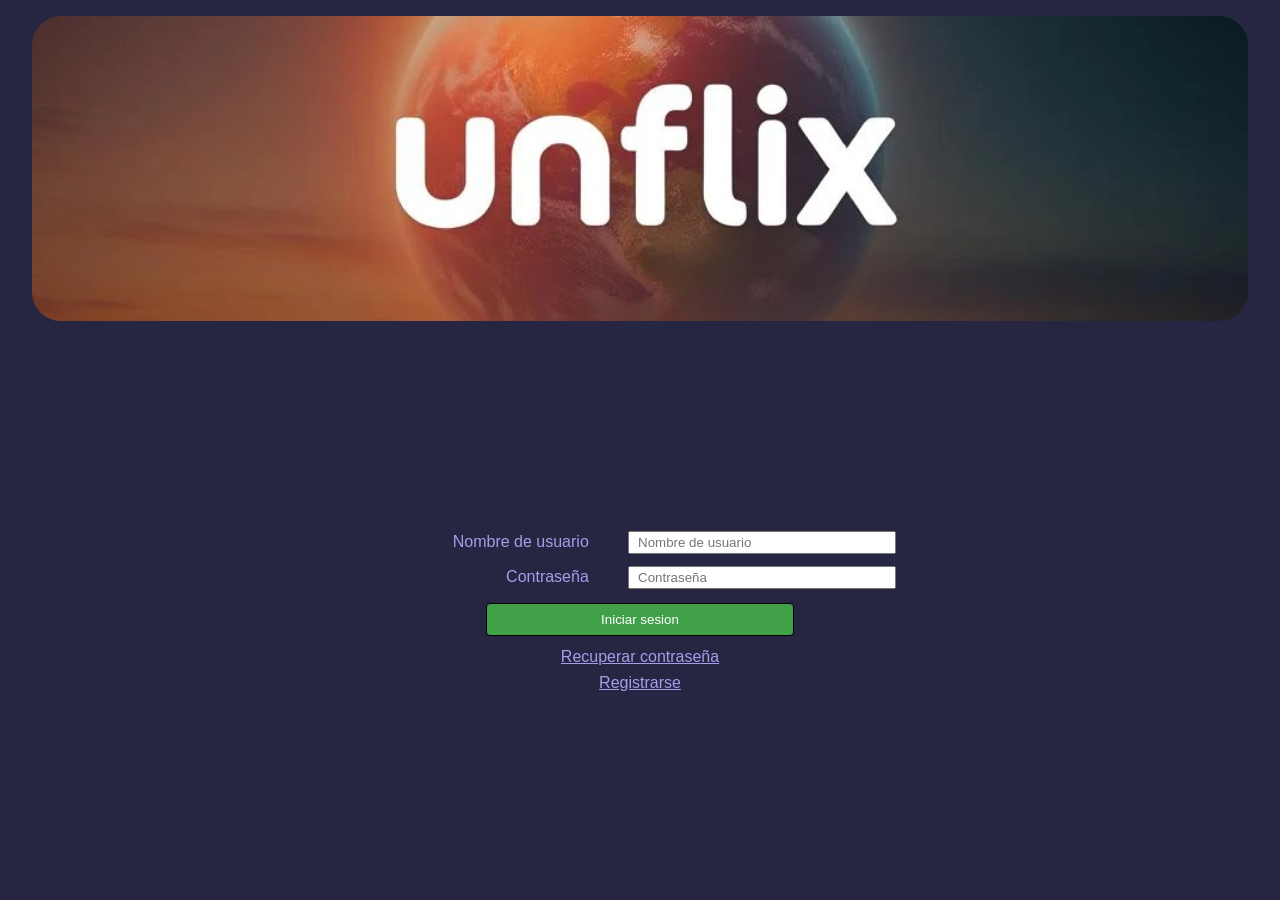
<file: index.html>
<!DOCTYPE html>
<html lang="en">

<head>
    <meta charset="UTF-8">
    <meta name="viewport" content="width=device-width, initial-scale=1.0">
    <link href="./css/indexStyles.css" rel="stylesheet">
    <link href="./images/icon.png" rel="shortcut icon">

    <title>Unflix</title>
</head>

<body>
    <header class="header__primary"></header>
    <main class="main__primary">
        <form class="main__primary__form" action="./paginas/pantalla-principal.html" method="get">
            <div class="main__primary__form__divItems">
                <label class="main__primary__form__label" for="usuario">Nombre de usuario</label>
                <input type="text" id="usuario" name="usuario" placeholder="Nombre de usuario" required>
            </div>
            <div class="main__primary__form__divItems">
                <label class="main__primary__form__label" for="contraseña">Contraseña</label>
                <input type="password" id="contraseña" name="contraseña" placeholder="Contraseña" required>
            </div>
            <button class="main__primary__form__sendButton" type="submit" disabled>
                Iniciar sesion
            </button>
        </form>
        <div class="main__primary__divCase">
            <a class="main__primary__divCase__a" href="./paginas/recuperarContraseña.html">Recuperar contraseña</a>
            <a class="main__primary__divCase__a" href="./paginas/registrarUsuario.html">Registrarse</a>
        </div>
    </main>
    <script src="./js/data.js"></script>
    <script src="./js/login.js"></script>
</body>

</html>
</file>
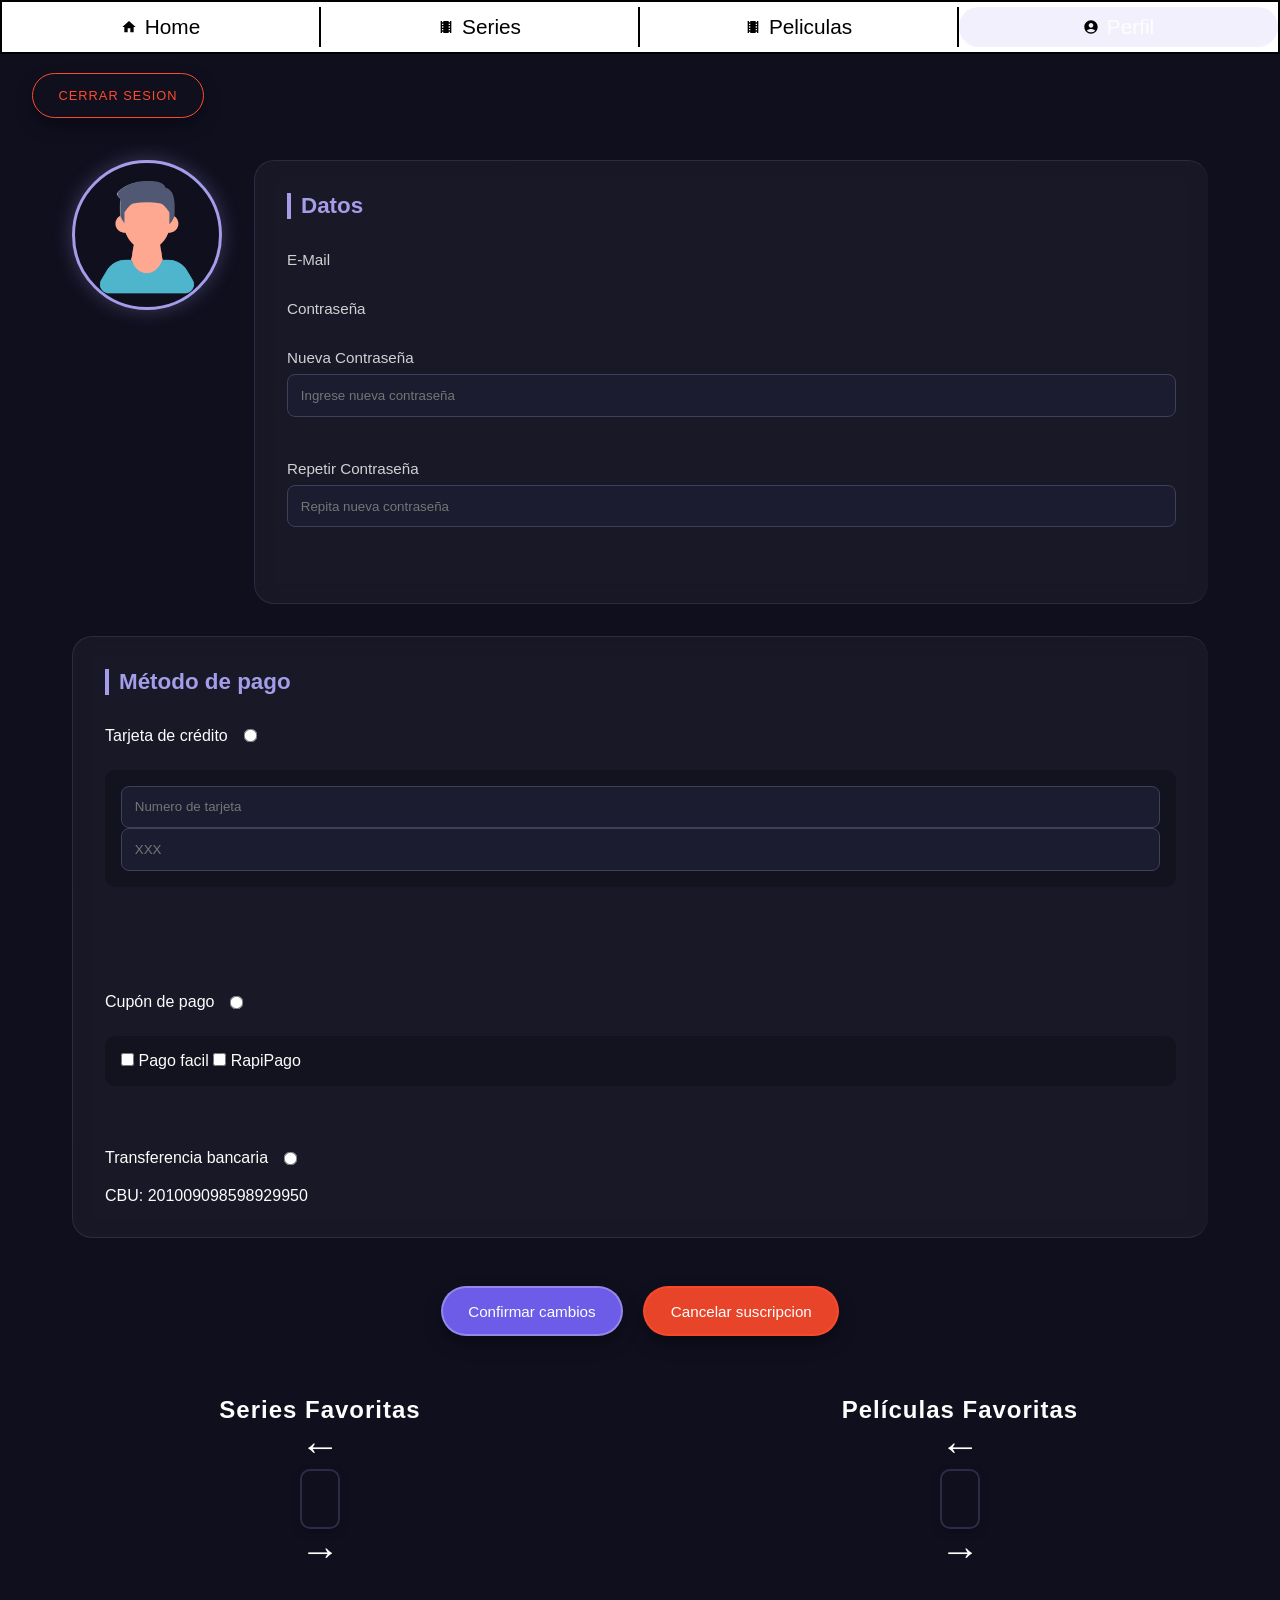
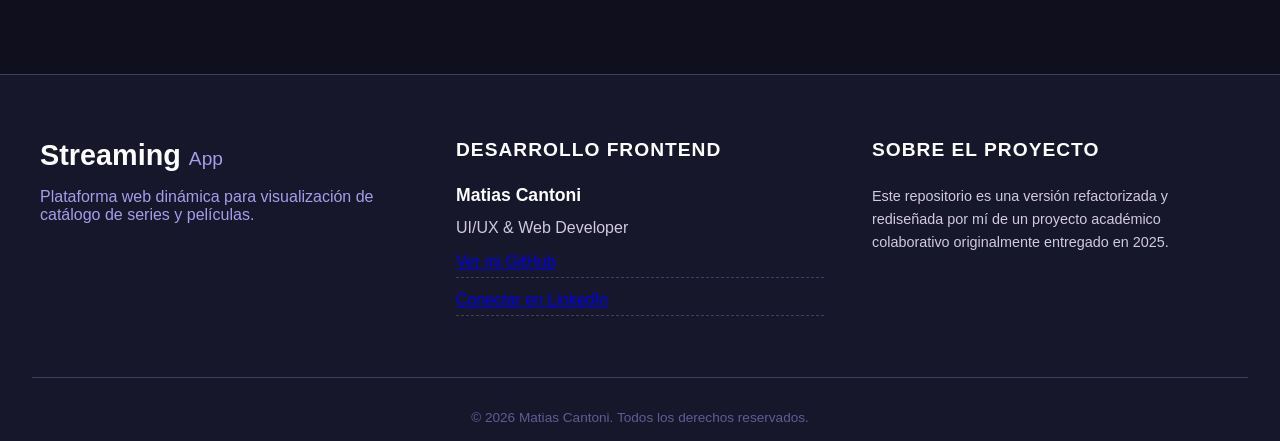
<file: paginas/perfil.html>
<!DOCTYPE html>
<html lang="en">

<head>
    <meta charset="UTF-8">
    <meta name="viewport" content="width=device-width, initial-scale=1.0">
    <link rel="stylesheet" href="../css/perfil-styles.css">
    <link rel="stylesheet" href="../css/headerStyles.css">
    <link rel="stylesheet" href="../css/footerStyles.css">
    <link href="../images/icon.png" rel="shortcut icon">
    <title>Perfil</title>
</head>

<body>
    <header class="header">
        <nav class="header_nav">


            <a href="pantalla-principal.html">
                <svg class="icon-header" xmlns="http://www.w3.org/2000/svg" height="24px" viewBox="0 0 24 24"
                    width="24px" fill="black">
                    <path d="M0 0h24v24H0z" fill="none" />
                    <path d="M10 20v-6h4v6h5v-8h3L12 3 2 12h3v8z" />
                </svg>
                Home

            </a>
            <a href="./serie.html">
                <svg class="icon-header" xmlns="http://www.w3.org/2000/svg" height="24px" viewBox="0 0 24 24"
                    width="24px" fill="black">
                    <path d="M0 0h24v24H0z" fill="none" />
                    <path
                        d="M18 3v2h-2V3H8v2H6V3H4v18h2v-2h2v2h8v-2h2v2h2V3h-2zM8 17H6v-2h2v2zm0-4H6v-2h2v2zm0-4H6V7h2v2zm10 8h-2v-2h2v2zm0-4h-2v-2h2v2zm0-4h-2V7h2v2z" />
                </svg>
                Series



            </a>
            <a href="./pelicula.html">
                <svg class="icon-header" xmlns="http://www.w3.org/2000/svg" height="24px" viewBox="0 0 24 24"
                    width="24px" fill="black">
                    <path d="M0 0h24v24H0z" fill="none" />
                    <path
                        d="M18 3v2h-2V3H8v2H6V3H4v18h2v-2h2v2h8v-2h2v2h2V3h-2zM8 17H6v-2h2v2zm0-4H6v-2h2v2zm0-4H6V7h2v2zm10 8h-2v-2h2v2zm0-4h-2v-2h2v2zm0-4h-2V7h2v2z" />
                </svg>
                Peliculas</a>
            <a href="./perfil.html">
                <svg class="icon-header" xmlns="http://www.w3.org/2000/svg" enable-background="new 0 0 24 24"
                    height="24px" viewBox="0 0 24 24" width="24px" fill="black">
                    <g>
                        <rect fill="none" height="24" width="24" />
                    </g>
                    <g>
                        <path
                            d="M12 2C6.48 2 2 6.48 2 12s4.48 10 10 10 10-4.48 10-10S17.52 2 12 2zm0 4c1.93 0 3.5 1.57 3.5 3.5S13.93 13 12 13s-3.5-1.57-3.5-3.5S10.07 6 12 6zm0 14c-2.03 0-4.43-.82-6.14-2.88C7.55 15.8 9.68 15 12 15s4.45.8 6.14 2.12C16.43 19.18 14.03 20 12 20z" />
                    </g>
                </svg>
                Perfil</a>

        </nav>
    </header>
    <main>
        <section class="section__button--cerrarSesion">
            <a class="btn btn2 cerrar-sesion" href="../index.html">Cerrar Sesion</a>
        </section>
        <form class="form" method="get">
            <section class="perfil">
                <div class="perfil__avatar">
                    <img src="../images/4792929.png" alt="foto-avatar">
                    <p class="usuario-js"></p>
                </div>
                <div class="perfil__datos">
                    <h4>Datos</h4>
                    <div class="perfil__datos-grupo">
                        <p>E-Mail</p>
                        <p class="email-js"></p>
                    </div>
                    <div class="perfil__datos-grupo">
                        <p>Contraseña</p>
                        <p class="contrasenia-js"></p>
                    </div>
                    <div class="perfil__datos-grupo">
                        <label for="contraseña-nueva">Nueva Contraseña</label>
                        <input type="password" name="contraseña-nueva" id="contraseña-nueva"
                            placeholder="Ingrese nueva contraseña">
                    </div>
                    <div>
                        <p id="mensaje-error-js" class="mensaje-error"></p>
                    </div>
                    <div class="perfil__datos-grupo">
                        <label for="repetir-contraseña">Repetir Contraseña</label>
                        <input type="password" name="repetir-contraseña" id="repetir-contraseña"
                            placeholder="Repita nueva contraseña">
                    </div>
                    <div>
                        <p id="mensaje-errorb-js" class="mensaje-error"></p>
                    </div>

                </div>

                <div class="perfil__metodo-pago">
                    <h4>Método de pago</h4>
                    <div class="perfil__metodo-pago_tipo">
                        <div class="acomodar-radio">
                            <label for="tarjeta-credito">Tarjeta de crédito</label>
                            <input type="radio" name="opcion-pago" id="tarjeta-credito" value="Tarjeta de crédito">
                        </div>
                        <div class="flex-row perfil__metodo-pago_tipo-credito">
                            <input type="text" name="Numero de tarjeta" placeholder="Numero de tarjeta" id="campo-texto-tarjeta">
                            <input type="text" name="codigo" inputmode="numeric" placeholder="XXX" id="codigo-texto-tarjeta"
                                pattern="\d{3}" maxlength="3">
                        </div>
                        <p class="mensaje-error numero-tarjeta-error-js"></p>
                        <p class="mensaje-error codigo-tarjeta-error-js"></p>
                        <div class="acomodar-radio">
                            <label for="cupon">Cupón de pago</label>
                            <input type="radio" name="opcion-pago" id="cupon" value="Cupón de pago">
                        </div>
                        <div class="flex-row perfil__metodo-pago_tipo-cupon">
                            <input type="checkbox" name="cupon" id="PF">
                            <label for="PF">Pago facil</label>
                            <input type="checkbox" name="cupon" id="RP">
                            <label for="RP">RapiPago</label>
                        </div>
                        <p class="mensaje-error cupon-error"></p>
                        <div class="acomodar-radio">
                            <label for="Transferencia">Transferencia bancaria</label>
                            <input type="radio" name="opcion-pago" id="Transferencia" value="Transferencia bancaria">
                        </div>
                        <p>CBU: 201009098598929950 </p>
                    </div>
                </div>
            </section>
            <div class="botones">
                <input class="btn btn1 confirmar-cambios__js" id="confirmar-cambios-js" type="submit"
                    value="Confirmar cambios">
                <a class="btn btn2 boton-cancelar-js" href="../index.html">Cancelar suscripcion</a>
            </div>
        </form>
        <section class="carruseles">
            <div class="similares">
                <h3>Series Favoritas</h3>
                <div class="contenedor-carrusel">
                    <button class="prev">←</button>
                    <div class="carrusel" id="carrusel-series"></div>
                    <button class="next">→</button>
                </div>
            </div>

            <div class="similares">
                <h3>Películas Favoritas</h3>
                <div class="contenedor-carrusel">
                    <button class="prev">←</button>
                    <div class="carrusel" id="carrusel-peliculas"></div>
                    <button class="next">→</button>
                </div>
            </div>
        </section>

    </main>
    <footer class="footer">
        <div class="footer-container">
            
            <div class="footer-columna marca">
            <h2>Streaming <span>App</span></h2>
            <p>Plataforma web dinámica para visualización de catálogo de series y películas.</p>
            </div>

            <div class="footer-columna equipo">
            <h3>Desarrollo Frontend</h3>
            <ul>
                <li style="border: none; padding: 0; color: #fdfdfd; font-size: 1.1rem;">
                <strong>Matias Cantoni</strong>
                </li>
                <li style="border: none; padding: 0; margin-bottom: 1rem;">
                UI/UX & Web Developer
                </li>
                <li><a href="https://github.com/MatiasCantoni" target="_blank">Ver mi GitHub</a></li>
                <li><a href="https://www.linkedin.com/in/matiascantoni2002" target="_blank">Conectar en LinkedIn</a></li>
            </ul>
            </div>

            <div class="footer-columna legal">
            <h3>Sobre el proyecto</h3>
            <p style="color: #d1cadd; font-size: 0.9rem; line-height: 1.6;">
                Este repositorio es una versión refactorizada y rediseñada por mí de un proyecto académico colaborativo originalmente entregado en 2025.
            </p>
            </div>

        </div>

        <div class="footer-bottom">
            <p>&copy; 2026 Matias Cantoni. Todos los derechos reservados.</p>
        </div>
    </footer>
    <script src="../js/perfil.js"></script>
    <!-- <script src="../js/registrarUsuario.js"></script> -->
</body>

</html>
</file>
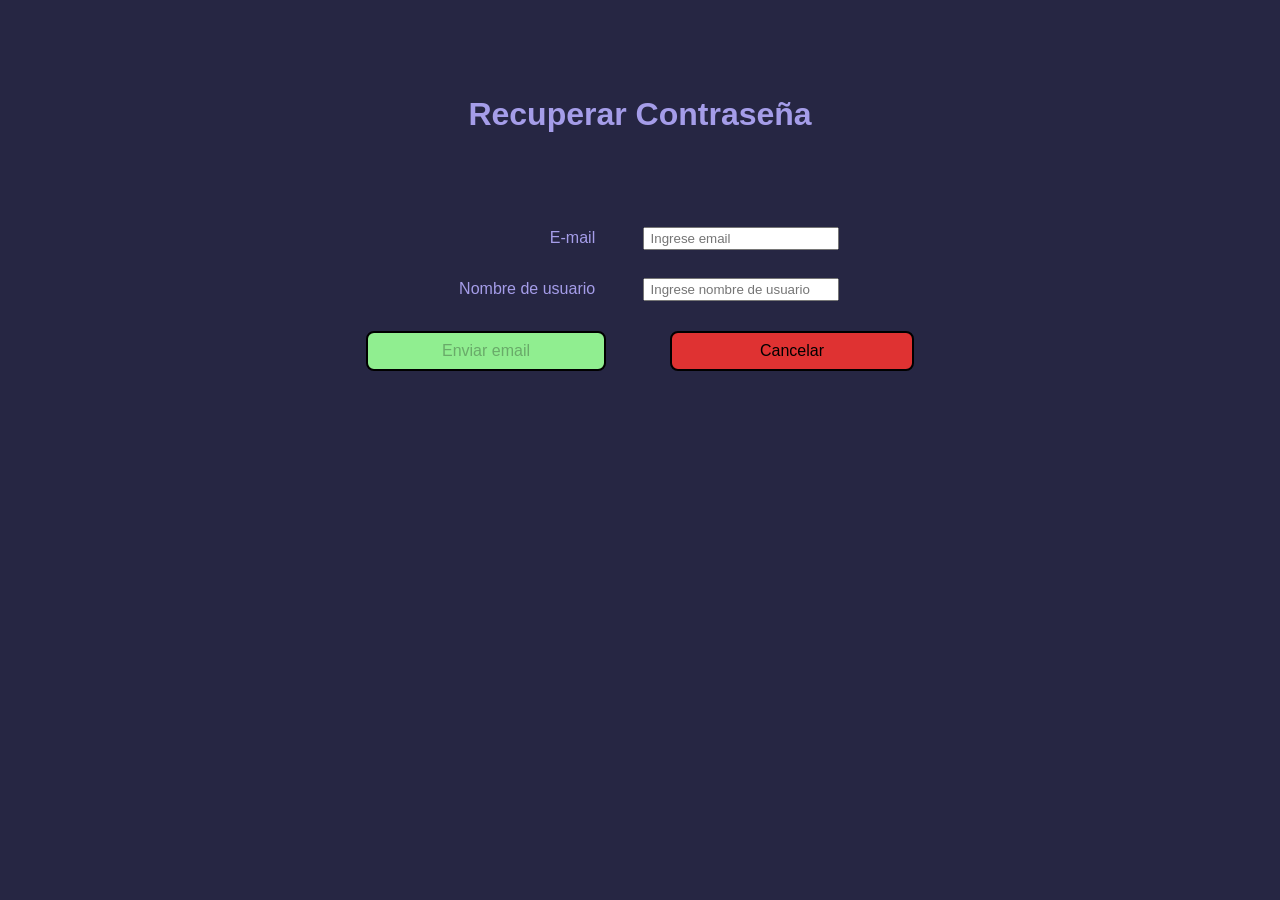
<file: paginas/recuperarContraseña.html>
<!DOCTYPE html>
<html lang="en">

<head>
    <meta charset="UTF-8">
    <meta name="viewport" content="width=device-width, initial-scale=1.0">
    <link href="../css/recuperarContraseñaStyles.css" rel="stylesheet">
    <link href="../images/icon.png" rel="shortcut icon">
    <title>Recuperar contraseña</title>
</head>

<body>
    <header class="header__title">
        <h1 class="header__title__h1">Recuperar Contraseña</h1>
    </header>
    <main class="main__primary">
        <form class="main__primary__form" action="../index.html">
            <div class="main__primary__form--items">
                <label class="main__primary__form--items--label" for="correo">E-mail</label>
                <input type="email" id="correo" name="correo" placeholder="Ingrese email">
            </div>
            <div class="main__primary__form--items">
                <label class="main__primary__form--items--label" for="usuario">Nombre de usuario</label>
                <input type="text" id="usuario" name="usuario" placeholder="Ingrese nombre de usuario">
            </div>
            <div class="main__primary__form--items">
                <button class="main__primary__form--items--buttonA" disabled>Enviar email</button>
                <a class="main__primary__form--items--buttonB" href="../index.html">Cancelar</a>
            </div>
        </form>
    </main>
    <script src="../js/recuperarContraseña.js"></script>
</body>

</html>
</file>
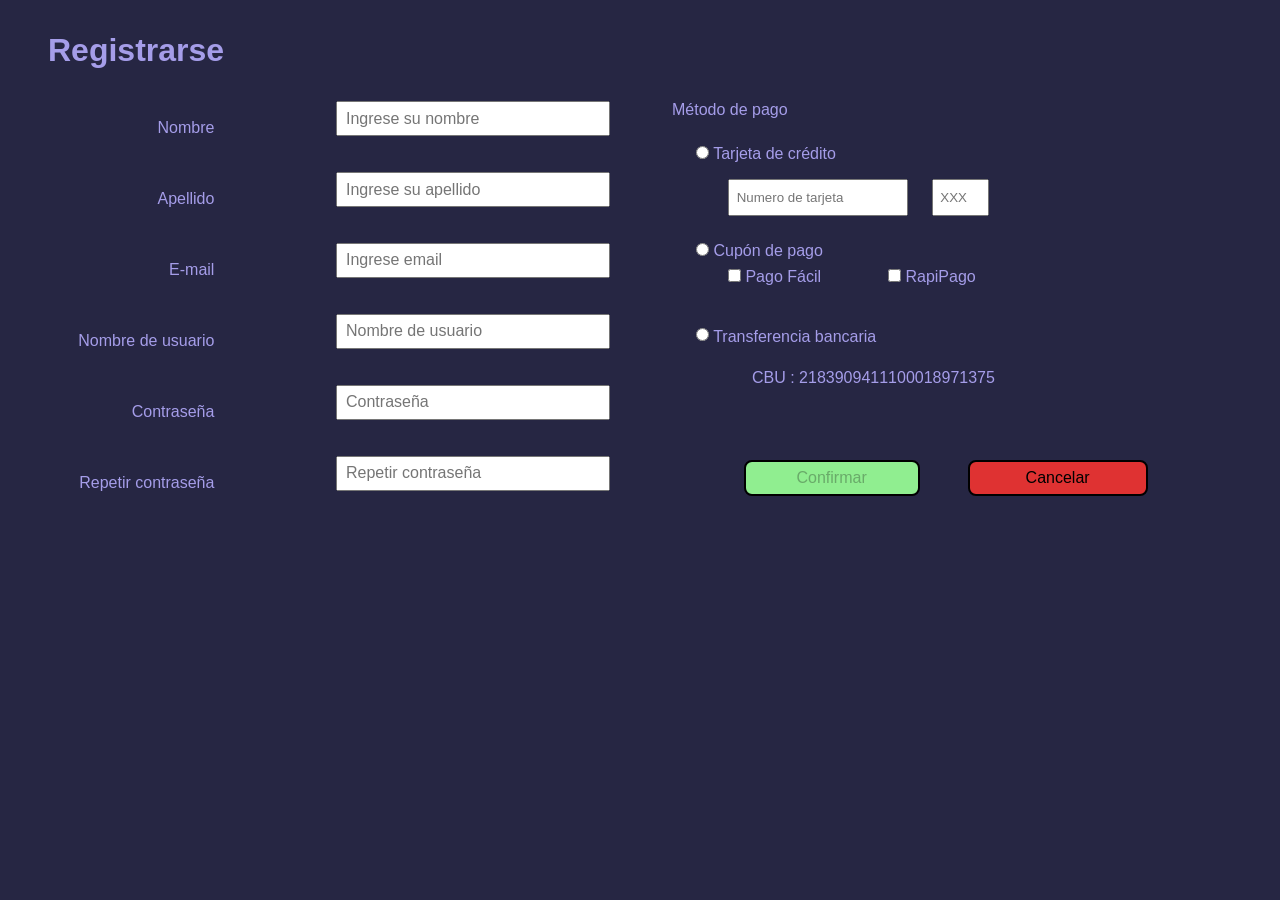
<file: paginas/registrarUsuario.html>
<!DOCTYPE html>
<html lang="en">

<head>
    <meta charset="UTF-8">
    <meta name="viewport" content="width=device-width, initial-scale=1.0">
    <link href="../css/registrarseStyles.css" rel="stylesheet">
    <link href="../images/icon.png" rel="shortcut icon">
    <title>Registrarse</title>
</head>

<body>
    <header class="primary__header">
        <h1 class="primary__header__h1">Registrarse</h1>
    </header>
   <main class="primary__main">
  <form class="primary__main__form" action="../index.html" method="get" id="registerForm">
    <section class="primary__main__form__sectionLeft">
      <label class="primary__main__form__sectionLeft__label" for="nombre">Nombre</label>
      <div class="campo-con-error">
        <input type="text" id="nombre" name="nombre" placeholder="Ingrese su nombre" >
        <p id="error-nombre" class="mensaje-error js-nombre-error"></p>
      </div>

      <label class="primary__main__form__sectionLeft__label" for="apellido">Apellido</label>
      <div class="campo-con-error">
        <input type="text" id="apellido" name="apellido" placeholder="Ingrese su apellido" >
        <p id="error-apellido" class="mensaje-error js-apellido-error"></p>
      </div>

      <label class="primary__main__form__sectionLeft__label" for="correo">E-mail</label>
      <div class="campo-con-error">
        <input type="email" id="correo" name="correo" placeholder="Ingrese email" >
        <p id="error-email" class="mensaje-error js-correo-error"></p>
      </div>

      <label class="primary__main__form__sectionLeft__label" for="usuario">Nombre de usuario</label>
      <div class="campo-con-error">
        <input type="text" id="usuario" name="usuario" placeholder="Nombre de usuario" >
        <p id="error-usuario" class="mensaje-error js-usuario-error"></p>
      </div>

      <label class="primary__main__form__sectionLeft__label" for="contrasenia">Contraseña</label>
      <div class="campo-con-error">
        <input type="password" id="contrasenia" name="contrasenia" placeholder="Contraseña">
        <p id="error-contrasenia" class="mensaje-error js-contrasenia-error"></p>
      </div>

      <label class="primary__main__form__sectionLeft__label" for="contraseniaB">Repetir contraseña</label>
      <div class="campo-con-error">
        <input type="password" id="contraseniaB" name="contraseniaB" placeholder="Repetir contraseña">
        <p id="error-contraseniaB" class="mensaje-error js-contraseniaB-error"></p>
      </div>
    </section>

    <section class="primary__main__form__sectionRight">
      <p>Método de pago</p>
      <p class="mensaje-error js-metodoPago-error"></p>

      <label class="primary__main__form__sectionRight__label">
        <input type="radio" id="tarjeta" name="metodoPago" >
        Tarjeta de crédito
      </label>

      <div class="primary__main__form__sectionRight--datosTarjeta">
        <div class="input-con-error">
          <input type="text" id="numeroTarjeta" name="numeroTarjeta" placeholder="Numero de tarjeta">
          <p id="error-numeroTarjeta" class="mensaje-error js-numeroTarjeta-error"></p>
        </div>

        <div class="input-con-error">
          <input type="text" id="codTarjeta" name="codTarjeta" placeholder="XXX" maxlength="3">
          <p id="error-codTarjeta" class="mensaje-error js-codTarjeta-error"></p>
        </div>
      </div>

      <label class="primary__main__form__sectionRight__label">
        <input type="radio" id="cupon" name="metodoPago">
        Cupón de pago
        <div class="primary__main__form__sectionRight__cupon">
          <label class="primary__main__form__sectionRight__label--sublabel">
            <input type="checkbox" name="tipoCupon" id="pago-facil" value="pago-facil"> Pago Fácil
          </label>
          <label class="primary__main__form__sectionRight__label--sublabel">
            <input type="checkbox" name="tipoCupon" id="rapi-pago" value="rapi-pago"> RapiPago
          </label>
        </div>
      </label>

      <label class="primary__main__form__sectionRight__label">
        <input type="radio" id="transferencia" name="metodoPago">
        Transferencia bancaria
      </label>

      <div class="primary__main__form__sectionRight__transferencia">
        <p>CBU : 2183909411100018971375</p>
      </div>

      <div class="primary__main__form__sectionRight__buttons">
        <button type="submit" id="buttonConfirm" class="btn js-sumbit-btn" disabled>Confirmar</button>
        <a class="primary__main__form__sectionRight__buttons--cancelar" href="../index.html">Cancelar</a>
      </div>
      <div class="message-success js-message"></div>
    </section>
  </form>
  
</main>

<script src="../js/registrarUsuario.js"></script>
</body>

</html>
</file>
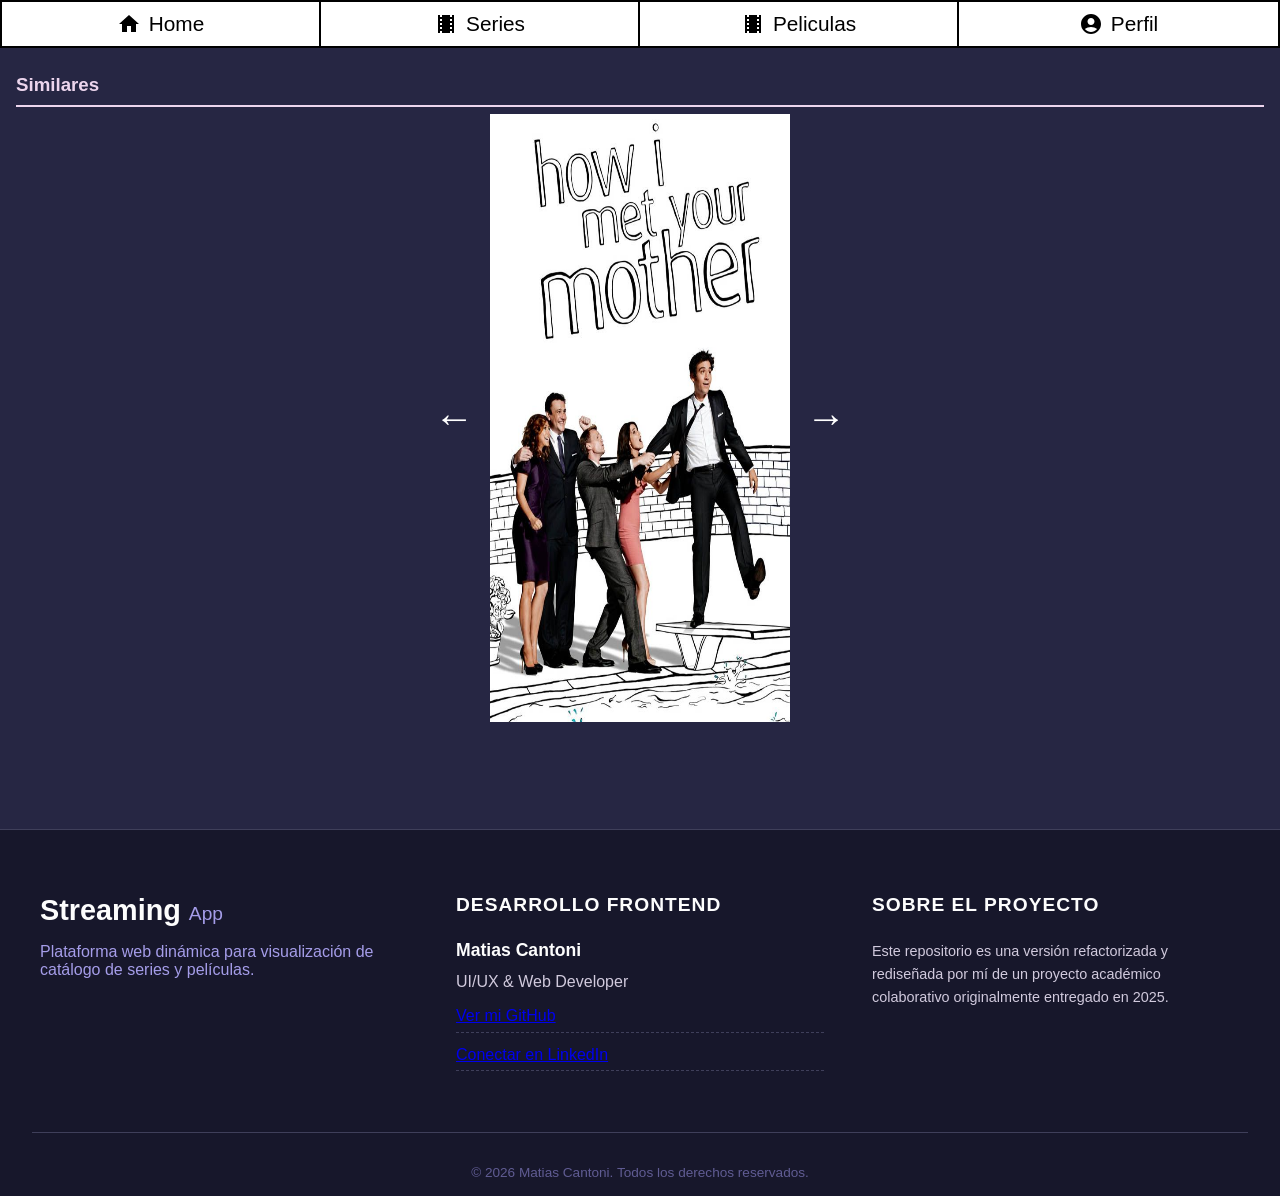
<file: paginas/serie-pelicula.html>
<!DOCTYPE html>
<html lang="en">

<head>
    <meta charset="UTF-8">
    <meta name="viewport" content="width=device-width, initial-scale=1.0">
    <link rel="stylesheet" href="../css/detalles-Styles.css">
    <link rel="stylesheet" href="../css/headerStyles.css">
    <link rel="stylesheet" href="../css/footerStyles.css">
    <link href="../images/icon.png" rel="shortcut icon">
    <title>Detalle_Serie</title>
</head>

<body>
    <header class="header">
        <nav class="header_nav">


            <a href="pantalla-principal.html">
                <svg class="icon-header" xmlns="http://www.w3.org/2000/svg" height="24px" viewBox="0 0 24 24"
                    width="24px" fill="black">
                    <path d="M0 0h24v24H0z" fill="none" />
                    <path d="M10 20v-6h4v6h5v-8h3L12 3 2 12h3v8z" />
                </svg>
                Home

            </a>
            <a href="serie.html">
                <svg class="icon-header" xmlns="http://www.w3.org/2000/svg" height="24px" viewBox="0 0 24 24"
                    width="24px" fill="black">
                    <path d="M0 0h24v24H0z" fill="none" />
                    <path
                        d="M18 3v2h-2V3H8v2H6V3H4v18h2v-2h2v2h8v-2h2v2h2V3h-2zM8 17H6v-2h2v2zm0-4H6v-2h2v2zm0-4H6V7h2v2zm10 8h-2v-2h2v2zm0-4h-2v-2h2v2zm0-4h-2V7h2v2z" />
                </svg>
                Series



            </a>
            <a href="pelicula.html">
                <svg class="icon-header" xmlns="http://www.w3.org/2000/svg" height="24px" viewBox="0 0 24 24"
                    width="24px" fill="black">
                    <path d="M0 0h24v24H0z" fill="none" />
                    <path
                        d="M18 3v2h-2V3H8v2H6V3H4v18h2v-2h2v2h8v-2h2v2h2V3h-2zM8 17H6v-2h2v2zm0-4H6v-2h2v2zm0-4H6V7h2v2zm10 8h-2v-2h2v2zm0-4h-2v-2h2v2zm0-4h-2V7h2v2z" />
                </svg>
                Peliculas</a>
            <a href="perfil.html">
                <svg class="icon-header" xmlns="http://www.w3.org/2000/svg" enable-background="new 0 0 24 24"
                    height="24px" viewBox="0 0 24 24" width="24px" fill="black">
                    <g>
                        <rect fill="none" height="24" width="24" />
                    </g>
                    <g>
                        <path
                            d="M12 2C6.48 2 2 6.48 2 12s4.48 10 10 10 10-4.48 10-10S17.52 2 12 2zm0 4c1.93 0 3.5 1.57 3.5 3.5S13.93 13 12 13s-3.5-1.57-3.5-3.5S10.07 6 12 6zm0 14c-2.03 0-4.43-.82-6.14-2.88C7.55 15.8 9.68 15 12 15s4.45.8 6.14 2.12C16.43 19.18 14.03 20 12 20z" />
                    </g>
                </svg>
                Perfil</a>

        </nav>
    </header>
    <main class="main_detalle">
        <section class="seccion_informacion">
            <div class="contenedor">
                <div class="detalle_contenido">

                    <div class="video_detalle">
            
                    </div>
                    <div class="detalle_pelicula">
                </div>

            </div>
            <div class="similares">
                <h3>Similares</h3>
                <div id="contenedor-carrusel">
                        <button id="prev">←</button>
                        <div id="carrusel"></div>
                        <button id="next">→</button>
                    </div>
            </div>
        </section>
    </main>
    <footer class="footer">
        <div class="footer-container">
            
            <div class="footer-columna marca">
            <h2>Streaming <span>App</span></h2>
            <p>Plataforma web dinámica para visualización de catálogo de series y películas.</p>
            </div>

            <div class="footer-columna equipo">
            <h3>Desarrollo Frontend</h3>
            <ul>
                <li style="border: none; padding: 0; color: #fdfdfd; font-size: 1.1rem;">
                <strong>Matias Cantoni</strong>
                </li>
                <li style="border: none; padding: 0; margin-bottom: 1rem;">
                UI/UX & Web Developer
                </li>
                <li><a href="https://github.com/MatiasCantoni" target="_blank">Ver mi GitHub</a></li>
                <li><a href="https://www.linkedin.com/in/matiascantoni2002" target="_blank">Conectar en LinkedIn</a></li>
            </ul>
            </div>

            <div class="footer-columna legal">
            <h3>Sobre el proyecto</h3>
            <p style="color: #d1cadd; font-size: 0.9rem; line-height: 1.6;">
                Este repositorio es una versión refactorizada y rediseñada por mí de un proyecto académico colaborativo originalmente entregado en 2025.
            </p>
            </div>

        </div>

        <div class="footer-bottom">
            <p>&copy; 2026 Matias Cantoni. Todos los derechos reservados.</p>
        </div>
    </footer>
    <script src="../js/detalleSerie.js"></script>
</body>

</html>
</file>
<file: css/indexStyles.css>
* {
    padding: 0px;
    margin: 0px;
}

html {
    width: 100%;
    height: 100%;
}

body {
    width: 100%;
    height: 100%;
    display: flex;
    flex-direction: column;
    align-items: center;
    background-color: #262643;
}


/*Header con estilos para el banner*/
.header__primary {
    background-image: url("../images/bannerPC.png");
    background-size: cover;
    background-position: center;
    border-radius: 1.8rem;
    width: 95%;
    height: 35%;
    margin: 1rem auto;
    box-sizing: border-box;
    padding: 1rem 0;
}

/*Estilos del main*/
.main__primary {
    display: flex;
    width: 80%;
    height: 65%;
    align-content: center;
    justify-content: center;
    flex-direction: column;
}

/*Estilos del formulario y sus divs para ordenar*/
.main__primary__form {
    width: 100%;
    display: flex;
    flex-direction: column;
    align-items: center;
    gap: 1em;
    /*Separa los input entre si*/
    font-family: Verdana, Geneva, Tahoma, sans-serif;
}

.main__primary__form__divItems {
    width: 50%;
    display: flex;
    justify-content: space-between;
    /*Separa los label de los input*/
    align-items: center;
}

.main__primary__form__label {
    width: 40%;
    text-align: right;
    color: #a59de9;
}

/*Estilo para los input*/
#usuario,
#contraseña {
    width: 50%;
    height: 100%;
    padding-left: 0.5rem;
}

.main__primary__form__sendButton {
    width: 30%;
    padding: 0.5rem 1.2rem;
    background-color: #53ef4e9c;
    border: 1px solid #000000;
    border-radius: 4px;
    cursor: pointer;
    font-family: Verdana, Geneva, Tahoma, sans-serif;
    color:white
}
.main__primary__form__sendButton:hover{
    background-color: #97f69498;
}

/*Estilo para los links*/
.main__primary__divCase__a {
    width: 100%;
    height: 15%;
    margin-top: 1rem;
    gap: 0.7rem;
    display: flex;
    justify-content: center;
    flex-direction: column;
    align-items: center;
    font-family: Verdana, Geneva, Tahoma, sans-serif;
    color: #a59de9;
}
.main__primary__divCase__a:hover{
    text-decoration: underline;
}

/*Media querie para tablets*/
@media (max-width: 768px) {
    .main__primary {
        width: 100%;
    }

    .main__primary__form__divItems {
        width: 80%;
    }
}

/*Media querie para celulares mas chicos*/
@media (max-width: 480px) {
    .main__primary {
        width: 100%;
    }

    .main__primary__form__divItems {
        width: 100%;
    }

    .main__primary__form__label {
        width: 45%;
    }

    #usuario,
    #contraseña {
        width: 45%;
        height: 100%;
        padding-left: 0.5em;
        margin-right: 0.5em;
    }

    .main__primary__form__sendButton {
        width: 60%;
        margin: 1em;
    }
}
</file>
<file: css/perfil-styles.css>
/* 1. RESET Y FUENTE (Igual que antes, la clave es la limpieza) */
* {
    box-sizing: border-box;
    font-family: 'Segoe UI', Roboto, Helvetica, Arial, sans-serif;
}

body {
    background-color: #0f0f1e; /* Un azul casi negro más profundo */
    color: #fdfdfd;
}

.header_nav a:last-of-type {
    background-color: rgba(165, 157, 233, 0.15);
    border-radius: 999px;
    padding: 0.5rem 1rem;
    color: #fdfdfd;
}

.imagen {
    width: 10%;
}

/* 2. EL BOTÓN CERRAR SESIÓN (Más discreto y elegante) */
.section__button--cerrarSesion {
    padding: 2rem;
}

.cerrar-sesion {
    background: transparent !important;
    border: 1px solid #ff4b2b !important;
    color: #ff4b2b !important;
    font-size: 0.8rem !important;
    text-transform: uppercase;
    letter-spacing: 1px;
}

.cerrar-sesion:hover {
    background: #ff4b2b !important;
    color: white !important;
}

/* 3. EL PANEL DE PERFIL (Tarjetas con efecto cristal) */
.perfil {
    display: flex;
    flex-wrap: wrap;
    align-items: flex-start;
    justify-content: center;
    gap: 2rem;
    padding: 1.5rem 2rem;
    max-width: 1200px;
    margin: 0 auto;
}

.perfil__datos,
.perfil__metodo-pago {
    background: rgba(255, 255, 255, 0.04);
    border: 1px solid rgba(165, 157, 233, 0.15);
    border-radius: 20px;
    padding: 2rem !important;
    backdrop-filter: blur(10px);
    flex: 1 1 45%;
    min-width: 320px;
    border-right-style: none !important; /* Quitamos tu borde ridge */
}

/* 4. AVATAR (Efecto de halo) */
.perfil__avatar {
    width: 150px !important;
    margin: 0 auto 1.5rem auto !important;
    display: flex;
    flex-direction: column;
    align-items: center;
    gap: 1rem;
}

.perfil__avatar img {
    width: 100%;
    max-width: 150px;
    border-radius: 50%;
    border: 3px solid #a59de9;
    box-shadow: 0 0 20px rgba(165, 157, 233, 0.3);
    transition: transform 0.3s ease;
}

.perfil__avatar img:hover {
    transform: rotate(5deg) scale(1.05);
}

.usuario-js {
    margin-top: 1rem;
    font-weight: bold;
    color: #a59de9;
    text-decoration: none !important;
}

/* 5. INPUTS MODERNOS (Oscuros y elegantes) */
h4 {
    text-decoration: none !important;
    text-align: left !important;
    color: #a59de9;
    font-size: 1.4rem;
    margin-bottom: 2rem;
    border-left: 4px solid #a59de9;
    padding-left: 10px;
}

.perfil__datos-grupo {
    display: flex;
    flex-direction: column !important; /* Etiquetas arriba, input abajo */
    align-items: flex-start !important;
    gap: 8px;
    margin-bottom: 1.5rem;
}

.perfil__datos-grupo p,
.perfil__datos-grupo label {
    color: rgba(255, 255, 255, 0.8);
    font-size: 0.95rem;
    margin: 0;
}

input[type="text"], 
input[type="password"], 
.categoria {
    width: 100%;
    background: #1c1c31;
    border: 1px solid #3f3f5a;
    border-radius: 8px;
    padding: 0.8rem !important;
    color: white;
}

input:focus {
    outline: none;
    border-color: #a59de9;
    box-shadow: 0 0 10px rgba(165, 157, 233, 0.2);
}

/* 6. MÉTODOS DE PAGO (Más limpios) */
.perfil__metodo-pago_tipo {
    display: flex;
    flex-direction: column;
    gap: 1.25rem;
}

.perfil__metodo-pago_tipo input[type="radio"] {
    margin-right: 0.5rem;
    transform: scale(1.05);
}

.perfil__metodo-pago_tipo input[type="radio"] + label {
    display: inline-flex;
    align-items: center;
    margin-right: 1.75rem;
    cursor: pointer;
    color: rgba(255, 255, 255, 0.85);
    font-weight: 500;
}

.flex-row {
    background: rgba(0,0,0,0.2);
    padding: 1rem;
    border-radius: 10px;
    margin-top: 5px;
}

/* 7. CARRUSELES (Efecto de cine) */
.similares {
    flex: 1 1 45%;
    min-width: 280px;
    display: flex;
    flex-direction: column;
    align-items: center;
}

.similares h3 {
    font-size: 1.5rem;
    letter-spacing: 1px;
    color: #fdfdfd !important;
    text-align: center;
}
.acomodar-radio{
    display: flex;
    align-items: center;
    gap: 1rem;
}
.carrusel {
    width: 100%;
    max-width: 18.75em;
    aspect-ratio: 2 / 3;
    overflow: hidden;
    position: relative;
    border-radius: 10px;
    box-shadow: 0 4px 10px rgba(0, 0, 0, 0.2);
    border: 2px solid rgba(165, 157, 233, 0.2);
    transition: border-color 0.3s ease;
}

.carruseles {
    display: flex;
    justify-content: center;
    align-items: flex-start;
    gap: 40px;
    flex-wrap: wrap; /* Permite que bajen en pantallas chicas */
    padding: 20px;
}

.carrusel:hover {
    border-color: #a59de9;
}

/* Carousel slides */
.slide {
    display: none;
    width: 100%;
    height: 100%;
}

.slide.activo {
    display: block;
}

.slide img {
    width: 100%;
    height: 100%;
    object-fit: cover;
    border-radius: 10px;
}

.prev,
.next {
    font-size: 2.5rem;
    border: none;
    background-color: transparent;
    color: white;
    cursor: pointer;
}

/*      MEDIAQUERY */
@media screen and (max-width:1012px) and (min-width: 769px) {
    .perfil__datos-grupo input {
        width: 120px;
    }
}

/* VISTA HASTA 768PX - LAPTOP */
@media screen and (max-width:768px) {
    .perfil {
        margin-top: 3%;
        display: flex;
        flex-direction: column;
        justify-content: center;
        align-items: center;
    }

    .perfil__avatar {
        margin: 0 0 50px 0;
        width: 140px !important;
    }

    .perfil__datos {
        width: 100% !important;
        margin: 2.5em 0;
        border-right-style: none;
        padding: 0;
    }

    .perfil__datos-grupo {
        justify-content: space-around;
    }

    .perfil__metodo-pago {
        width: 100% !important;
        display: flex;
        flex-direction: column;
        align-items: center;
        justify-content: space-around;
        margin: 3.125em 0;
    }

    h4 {
        margin-bottom: 1em;
    }

    .perfil__metodo-pago_tipo {
        padding-left: 0;
    }

    .perfil__metodo-pago_tipo p:last-child {
        margin-top: 1.25em;
    }

    .perfil__metodo-pago_tipo-credito {
        margin: 1.25em 0 1.25em 2.8em;
        gap: 0.3em;
    }

    .perfil__metodo-pago_tipo-cupon {
        margin: 1.25em 0 1.25em 2.8em;
    }
}

/* VISTA HASTA 375px - LAPTOP */
@media screen and (max-width:425px) {
    .perfil__metodo-pago {
        flex-direction: column;
        margin-top: 1em;
    }

    .perfil__metodo-pago p:first-child {
        flex-direction: column;
        margin-bottom: 1em;
    }

    .perfil__metodo-pago_tipo {
        padding-left: 0;
    }

    .perfil__metodo-pago_tipo p:last-child {
        margin-top: 1.25em;
    }

    .perfil__metodo-pago_tipo-credito {
        margin: 1em 0 1.5em 0;
        gap: 0.3em;
    }

    .perfil__metodo-pago_tipo-cupon {
        margin: 1.25em 0 1.25em 0px;
        padding-left: 1.5em;
    }

    .formulario {
        margin-top: 2.5em;
        gap: 2.5em;
    }
}
@media screen and (max-width:600px){
    .carruseles{
        display: flex;
        align-items: center;
        flex-direction: column;
    }
}

/* BOTONES / ERRORES */
.botones {
    display: flex;
    justify-content: center;
    gap: 1.25rem;
    margin-top: 1.5rem;
    margin-bottom: 2.5rem;
    flex-wrap: wrap;
}

.btn {
    font-family: 'Segoe UI', Roboto, Helvetica, Arial, sans-serif;
    font-size: 0.95rem;
    border-radius: 999px;
    padding: 0.9rem 1.6rem;
    cursor: pointer;
    border: 2px solid transparent;
    transition: transform 0.2s ease, box-shadow 0.2s ease;
    text-decoration: none;
    color: #0f0f1e;
    background: rgba(165, 157, 233, 0.9);
    box-shadow: 0 8px 18px rgba(0, 0, 0, 0.3);
}

.btn:hover {
    transform: translateY(-1px);
    box-shadow: 0 10px 18px rgba(0, 0, 0, 0.35);
}

.btn:active {
    transform: translateY(0);
    box-shadow: 0 6px 12px rgba(0, 0, 0, 0.35);
}

.btn1 {
    background: #6c5ce7;
    color: #fff;
    border-color: rgba(165, 157, 233, 0.7);
}

.btn1:hover {
    background: #5b4bd4;
}

.btn2 {
    background: rgba(255, 75, 43, 0.9);
    color: #fff;
    border-color: rgba(255, 75, 43, 0.8);
}

.btn2:hover {
    background: rgba(255, 75, 43, 1);
}

.mensaje-error {
    color: #ff6b6b;
    font-size: 0.9rem;
    margin-top: 0.25rem;
    min-height: 1.2rem;
}
</file>
<file: css/headerStyles.css>
* {
  margin: 0;
  padding: 0;
  font-family: Verdana, Geneva, Tahoma, sans-serif;
}

.header {
  background-color: white;
  border: 0.125rem solid #000;
  padding: 0.3125rem 0;

}

.header_nav {
  display: grid;
  grid-template-columns: repeat(4, 1fr);
  align-items: center;
  text-align: center;

}

.icon-header {
  padding-right: 0.5rem;
}

.header_nav a {
  display: flex;
  align-items: center;
  justify-content: center;
  text-decoration: none;
  color: #000;
  padding: 0.3125rem;
  transition: all 0.3s ease;
  font-size: 1.3rem;
  position: relative;
  border-right: 0.125rem solid #000;
  height: 100%;
}

.header_nav a:last-of-type {
  border-right: none;
}



.header_nav a:hover {
  background-color: rgba(185, 185, 185, 0.6);
  border-radius: 0.3125rem;
}

@media (max-width: 768px) {
  .header_nav {
    grid-template-columns: repeat(2, 1fr);
    row-gap: 0.5rem;
  }

}


@media (max-width: 375px) {
  .header_nav a {
    font-size: 1rem;
    padding: 0.25rem;
  }

}
</file>
<file: css/footerStyles.css>
/* CONTENEDOR PRINCIPAL DEL FOOTER */
.footer {
  background-color: #17172b; /* Un tono aún más oscuro que el fondo principal para delimitar el final */
  color: #a59de9;
  padding: 4rem 2rem 1rem 2rem;
  margin-top: 5rem;
  border-top: 1px solid #3f3f5a; /* Una línea sutil para separarlo del contenido */
  font-family: 'Segoe UI', Tahoma, Geneva, Verdana, sans-serif;
}

/* GRILLA PARA LAS COLUMNAS */
.footer-container {
  max-width: 1200px;
  margin: 0 auto;
  display: grid;
  /* Esta línea mágica hace que se adapte a celulares automáticamente */
  grid-template-columns: repeat(auto-fit, minmax(250px, 1fr));
  gap: 3rem;
  margin-bottom: 3rem;
}

.footer-columna h2 {
  color: #fdfdfd;
  font-size: 1.8rem;
  margin-bottom: 1rem;
}

.footer-columna h2 span {
  color: #a59de9;
  font-size: 1.2rem;
  font-weight: normal;
}

.footer-columna h3 {
  color: #fdfdfd;
  font-size: 1.2rem;
  margin-bottom: 1.5rem;
  text-transform: uppercase;
  letter-spacing: 1px;
}

.footer-columna ul {
  list-style: none; 
  padding: 0;
}

.equipo li {
  margin-bottom: 0.8rem;
  display: flex;
  justify-content: space-between;
  border-bottom: 1px dashed #3f3f5a;
  padding-bottom: 0.4rem;
  color: #d1cadd;
}

.equipo li span {
  color: #605c93; 
  font-size: 0.9rem;
}

.legal a {
  color: #a59de9;
  text-decoration: none;
  display: inline-block;
  margin-bottom: 0.8rem;
  transition: color 0.3s ease;
}

.legal a:hover {
  color: #fdfdfd; /* Se iluminan al pasar el mouse */
}

/* LA BARRA INFERIOR */
.footer-bottom {
  text-align: center;
  padding-top: 2rem;
  border-top: 1px solid #3f3f5a;
  font-size: 0.85rem;
  color: #605c93;
}
</file>
<file: css/recuperarContraseñaStyles.css>
* {
    padding: 0;
    margin: 0;
}

body {
    background-color: #262643;
}

/*Le ponemos border-box para que no se exceda del width y genere scroll horizontal*/
.header__title {
    width: 98%;
    margin: 4em auto;
    box-sizing: border-box;
    padding: 2em;
}

.header__title__h1 {
    width: 100%;
    display: flex;
    justify-content: center;
    font-family: Verdana, Geneva, Tahoma, sans-serif;
    font-size: 2em;
    color: #a59de9;
}

.main__primary {
    width: 100%;
    margin: 0 auto;
    display: flex;
    justify-content: center;
}

/*Definimos el formulario con direccion en columna para que los div vayan uno abajo del otro*/
.main__primary__form {
    width: 70%;
    height: 20vh;
    display: flex;
    flex-direction: column;
    gap: 2em;
    align-items: center;
}

/*Ponemos flex start para que se alineen los label a la derecha y separarlos del input con el gap*/
.main__primary__form--items {
    width: 100%;
    display: flex;
    justify-content: flex-start;
    gap: 3em;
    align-items: center;
}

/*Alineamos el texto del label a la derecha*/
.main__primary__form--items--label {
    font-family: Verdana, Geneva, Tahoma, sans-serif;
    height: 100%;
    width: 45%;
    text-align: right;
    color: #a59de9;
}

.main__primary__form--items input {
    width: 14em;
    height: 100%;
    padding-left: 0.4em;
}

/*Modificamos el ultimo div, el que contiene los botones, para que este centrado y se separen entre si*/
.main__primary__form--items:last-child {
    justify-content: center;
    gap: 4em;
}

/*Estilos base de AMBOS botones*/
.main__primary__form--items button,
a {
    font-size: 1em;
    width: 15em;
    display: flex;
    align-items: center;
    justify-content: center;
    border: 2px solid rgb(0, 0, 0);
    border-radius: 0.5em;
    cursor: pointer;
}

/*Colores de cada boton*/
.main__primary__form--items--buttonA {
    height: 2.5em;
    font-family: Verdana, Geneva, Tahoma, sans-serif;
    background-color: rgb(144, 238, 144);
}

.main__primary__form--items--buttonA:hover {
    background-color: rgb(4, 187, 4);
}

.main__primary__form--items--buttonB {
    height: 2.25em;
    text-decoration: none;
    color: inherit;
    font-family: Verdana, Geneva, Tahoma, sans-serif;
    background-color: rgb(223, 50, 50);
}

.main__primary__form--items--buttonB:hover {
    background-color: rgb(206, 1, 1);
}

@media screen and (max-width:768px) {

    /*Adaptamos el media queri para que el form sea mas ancho y los elementos tengan mas espacio para expandirse*/
    .main__primary__form {
        width: 100%;
    }
}

@media screen and (max-width:480px) {

    /*Reducimos el tamaño del titulo para que no se expanda hacia abajo*/
    .header__title {
        font-size: 0.8em;
    }

    .main__primary__form {
        width: 100%;
    }

    /*Reducimos el tamaño de los botones*/
    .main__primary__form--items button {
        width: 13em;
    }

    /*Reducimos el gap entre los botones*/
    .main__primary__form--items:last-child {
        gap: 1.5em;
    }

    /*Reducimos el gap entre los label e input*/
    .main__primary__form--items {
        gap: 2em;
    }

    /*Reducimos el tamaño de los input*/
    .main__primary__form--items input {
        width: 12em;
    }
}
</file>
<file: css/registrarseStyles.css>
* {
    margin: 0;
    padding: 0;
}

body {
    background-color: #262643;
}

.primary__header {
    width: 35%;
    font-family: Verdana, Geneva, Tahoma, sans-serif;
    margin: 2em 3em;
    color: #a59de9;
}
.mensaje-error {
  color: #dc3545; /* Rojo para errores */
  font-size: 0.875rem; /* Tamaño de fuente más pequeño */
}
.primary__main {
    width: 95%;
    margin: auto;
    height: 65vh;
}

/*Aplicamos grid para tener columna izquierda y derecha*/
.primary__main__form {
    width: 100%;
    height: 100%;
    display: grid;
    grid-template-columns: 50% 50%;
    gap: 2em;
}

.primary__main__form__sectionLeft {
    width: 100%;
    height: 70%;
    display: grid;
    grid-template-columns: 1fr 1fr;
    gap: 1em 0;
    color: #a59de9;
}

.primary__main__form__sectionRight {
    width: 90%;
    display: flex;
    flex-direction: column;
    font-family: Verdana, Geneva, Tahoma, sans-serif;
    font-size: 1em;
    color: #a59de9;
}

.primary__main__form__divButtons {
    width: 100%;
}

/*Estilos para los label de la seccion izquierda*/
.primary__main__form__sectionLeft__label {
    width: 60%;
    text-align: right;
    font-size: 1em;
    align-content: center;
    font-family: Verdana, Geneva, Tahoma, sans-serif;
}

/*Estilos para los input de la seccion derecha*/
.primary__main__form__sectionLeft input {
    width: 90%;
    height: 2.2em; /* Altura fija */
    padding-left: 0.5em;
    line-height: 1em;
    font-size: 1em;
    box-sizing: border-box;
}

/*Estilo para las 3 opciones del radio button*/
.primary__main__form__sectionRight__label {
    width: auto;
    margin: 0em 0em 0.5em 1.5em;
}

#tarjeta,
#cupon,
#transferencia {
    margin: 2em 0em 0em 0em;
}

/*Estilo para los datos de la tarjeta y sus input*/
.primary__main__form__sectionRight--datosTarjeta {
    width: auto;
    display: flex;
    justify-content: flex-start;
    margin: 0.5em 0em 0em 3.5em;
    gap: 1.5em;
}

#numeroTarjeta {
    min-width: 35%;
    height: 2.5em;
    padding-left: 0.5em;
}

#codTarjeta {
    width: 3.5em;
    height: 2.5em;
    padding-left: 0.5em;
}

/*Estilos para cupon de pago
Flex-start para juntar los sub-label rapipago y pago facil
*/
.primary__main__form__sectionRight__cupon {
    width: 100%;
    display: flex;
    flex-direction: row;
    justify-content: flex-start;
}

.primary__main__form__sectionRight__label--sublabel {
    width: 8em;
    margin: 0.5em 0em 0.5em 2em;
}

/*Estilos para la transferencia*/
.primary__main__form__sectionRight__transferencia {
    width: auto;
    margin: 1em 0em 0em 5em;
}

/*Estilos para el div de botones*/
.primary__main__form__sectionRight__buttons {
    font-family: Verdana, Geneva, Tahoma, sans-serif;
    width: 100%;
    height: 20%;
    display: flex;
    justify-content: center;
    align-items: center;
    margin-top: 2em;
    gap: 3em;
}

/*Estilos en comun para ambos botones, luego con el ID les asignamos colores*/
.primary__main__form__sectionRight__buttons button,
a {
    width: 11em;
    height: 2.25em;
    font-size: 1em;
    font-family: Verdana, Geneva, Tahoma, sans-serif;
    border: 2px solid rgb(0, 0, 0);
    border-radius: 0.5em;
    cursor: pointer;
}

#buttonConfirm {
    background-color: rgb(144, 238, 144);
}

#buttonConfirm:hover {
    background-color: rgb(22, 206, 22);
}


.primary__main__form__sectionRight__buttons--cancelar {
    height: 2em;
    display: flex;
    justify-content: center;
    text-decoration: none;
    color: black;
    align-items: center;
    background-color: rgb(223, 50, 50);
}

.primary__main__form__sectionRight__buttons--cancelar:hover {
    background-color: rgb(241, 0, 0);
}

@media screen and (max-width:768px) {

    /*Modificamos a una columna sola*/
    .primary__main__form {
        grid-template-columns: 1fr;
    }

}

@media screen and (max-width:465px) {

    /*Modificamos a una columna sola*/
    .primary__main__form {
        grid-template-columns: 1fr;
    }

    /*Mas width a las secciones y menor tamaño de fuentes*/
    .primary__main__form__sectionLeft,
    .primary__main__form__sectionRight {
        font-size: 0.8em;
        width: 90%;
    }

    /*Reducimos el tamaño de los botones*/
    .primary__main__form__sectionRight__buttons button {
        width: 10em;
    }
}
</file>
<file: css/detalles-Styles.css>
.main_detalle {
    color: #a59de9;
    margin-top: 0.6em;
}

body {
    background-color: #262643;
}

.contenedor {
    width: 100%;
    max-width: none;
    margin: 0;
}

.detalle_contenido {
    display: flex;
    gap: 1.25em;
    flex-wrap: wrap;
    margin-left: 0.4em;
}

.corazon {
    display: flex;
    justify-content: center;
    font-size: 24px;
    color: gray;
    cursor: pointer;
    transition: color 0.2s ease;
    margin-left: 8px;
}

.corazon.favorito {
    color: hotpink;
}

.video_detalle {
    flex: 1;
    display: flex;
    flex-direction: column;
    align-items: center;
}

.video_detalle iframe {
    width: 100%;
    max-width: 25em;
    height: 14em;
    border-radius: 0.375em;
    box-shadow: 0 0.1em 0.375em rgba(0, 0, 0, 0.3);
}


.boton_ver {
    margin-top: 0.625em;
    padding: 0.5em 1em;
    background-color: #9fa8a2;
    color: white;
    border: none;
    border-radius: 0.25em;
    cursor: pointer;
    width: 95%;
    max-width: 25em;
    box-sizing: border-box;
    text-align: center;
}

.boton_ver:hover {
    background-color: #49504a;
}

.detalle_pelicula {
    margin-left: 0em;
    flex: 2;
    line-height: 1.4em;
}

.linkActores {
    color: #a59de9;
}

.linkActores:hover {
    text-decoration: underline;
}

.detalle_pelicula p {
    margin: 0.375em 0;
}

.temporadaYCapitulos {
    display: flex;
    flex-direction: row;
    gap: 1em;
}

.similares {
    padding: 0em 1em 0em 1em;
    margin-top: 1em;
    box-sizing: border-box;
    color: #ecd5ed;
    height: 75vh;
}

.similares h3 {
    margin-bottom: 0.4em;
    font-weight: bold;
    border-bottom: 2px solid #ecd5ed;
    padding-bottom: 0.5em;
}


#contenedor-carrusel {
    margin: 0;
    width: 100%;
    height: 90%;
    display: flex;
    justify-content: center;
    gap: 1em;
    align-content: center;
    flex-direction: row;
}

button#prev,
button#next {
    font-size: 2.5rem;
    border: none;
    background-color: transparent;
    color: white;
    cursor: pointer;
}

#carrusel {
    position: relative;
    /*Establece en un mismo lugar*/
    width: 100%;
    max-width: 18.75rem;
    height: 100%;
    overflow: hidden;
    /*Oculta los div*/
}

.slide {
    position: absolute;
    /* Apila en un mismo lugar */
    width: 100%;
    height: 100%;
    opacity: 0;
    transition: opacity 0.5s ease-in-out;
    display: flex;
    justify-content: center;
    align-items: center;
}

.slide img {
    width: 100%;
    height: 100%;
}

.slide.activo {
    opacity: 1;
    /*ACtualiza la opacidad para que se vea el elemento activo*/
    z-index: 1;
}

.slide.activo a {
    width: 100%;
    height: 100%;
}


@media (max-width: 900px) {
    .detalle_contenido {
        flex-direction: column;
        flex-wrap: wrap;
    }

    .video_detalle iframe {
        width: 100%;
    }

    .boton_ver {
        max-width: 100%;
    }

    button#prev,
    button#next {
        font-size: 1.5rem;
    }
}

@media (max-width: 375px) {
    .similares {
        height: 60vh;
    }

    button#prev,
    button#next {
        font-size: 1rem;
    }
}
</file>
